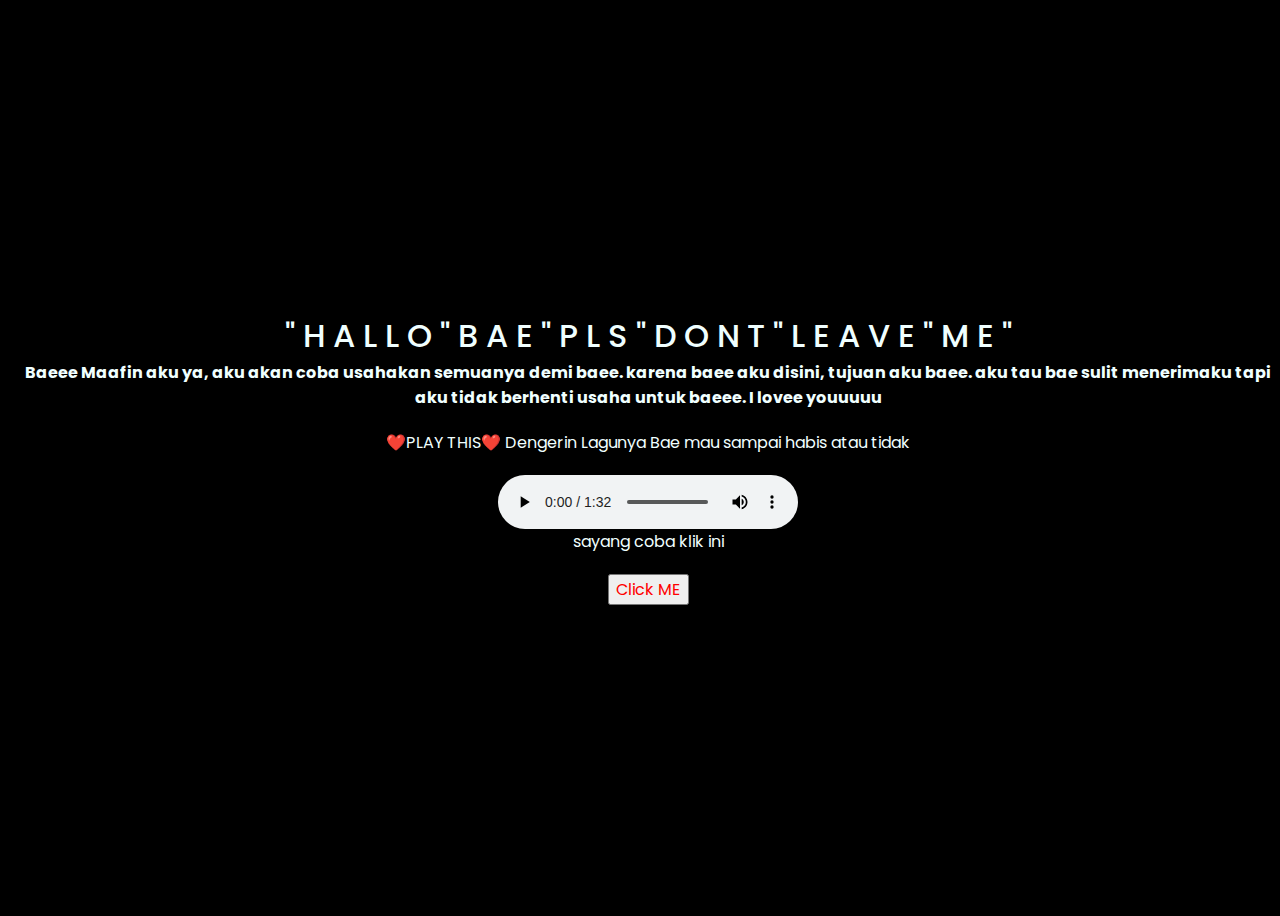
<file: index.html>
<!DOCTYPE html>
<html lang="en">
<head>
    <meta charset="UTF-8">
    <meta http-equiv="X-UA-Compatible" content="IE=edge">
    <meta name="viewport" content="width=device-width, initial-scale=1.0">
    <link rel="stylesheet" href="css/style.css">
    <link rel="icon" href="img/flowers.png" type="image/x-icon">
    <title>Special Gift Flowers baeee</title>
</head>
<body>
    <div class="greetings" style="text-align: center;">
        <span>"</span>
        <span>H</span>
        <span>A</span>
        <span>L</span>
        <span>L</span>
        <span>O</span>
        <span>"</span>
        <span>B</span>
        <span>A</span>
        <span>E</span>
        <span>"</span>
        <span>P</span>
        <span>L</span>
        <span>S</span>
        <span>" </span>
        <span>D</span>
        <span>O</span>
        <span>N</span>
        <span>T</span>
        <span>"</span>
        <span>L</span>
        <span>E</span>
        <span>A</span>
        <span>V</span>
        <span>E</span>
        <span>"</span>
        <span>M</span>
        <span>E</span>
        <span>"</span>

        <div class="description" style="width: 100%;text-align: center;">
            <strong>
                <span>Baeee Maafin aku ya, aku akan coba usahakan semuanya demi baee. karena baee aku disini, tujuan aku baee. aku tau bae sulit menerimaku tapi aku tidak berhenti usaha untuk baeee. I lovee youuuuu</span>
            </strong>
        </div> 
    </div>
    <script src="main.js"></script>

    <div class="description">
        <span> ❤️PLAY THIS❤️ </span>
        <span> Dengerin Lagunya Bae mau sampai habis atau tidak</span>
    </div>
    <embed src="" loop="true" autostart="true" width="2" height="0" hidden>
        <audio
        controls="controls"
        controls preload="auto"
        autoplay="autoplay" loop mutet playsinline>
            <source src="X2Download.app - Stevan Pasaribu & Brisia Jodie - Ternyata Hanya Kamu _ Official MV (128 kbps) (mp3cut.net).mp3" type="audio/mpeg">
    </audio>


    <div class="description">
        <span> sayang coba klik ini </span>
    </div>
    <div class="button">
        <button>
            <a href="flower.html">Click ME</a>
        </button>
        
    </div>
</body>
</html>
</file>
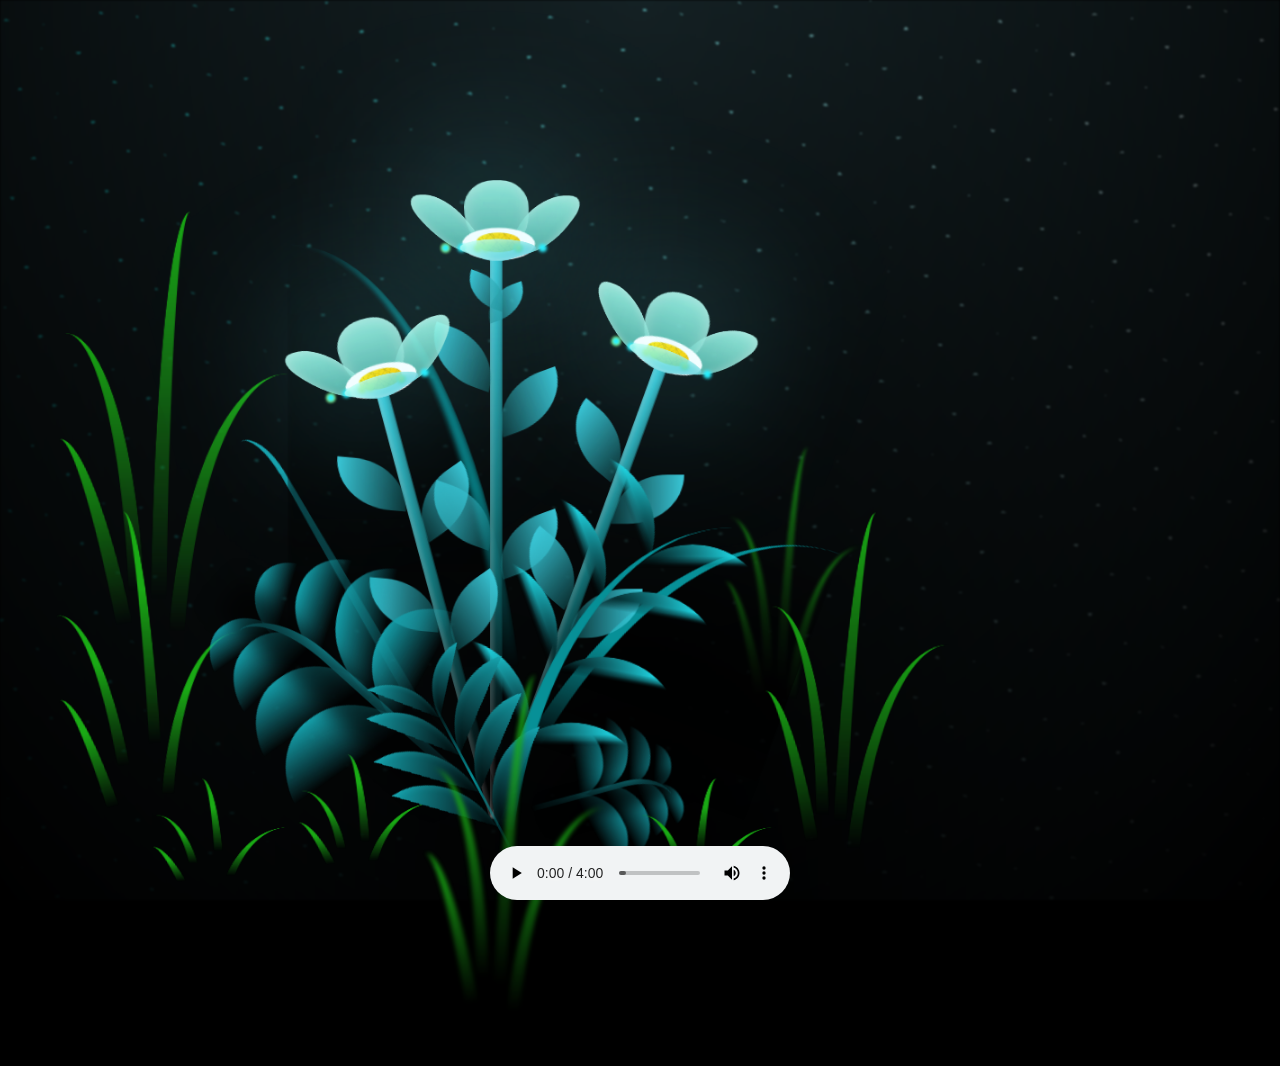
<file: flower.html>
<!DOCTYPE html>
<html lang="en">
<head>
    <meta charset="UTF-8">
    <meta http-equiv="X-UA-Compatible" content="IE=edge">
    <meta name="viewport" content="width=device-width, initial-scale=1.0">
    <link rel="stylesheet" href="css/main.css">
    <link rel="icon" href="img/flowers.png" type="image/x-icon">
    <title>flowers</title>
</head>
<body class="container">
    <div class="night"></div>
    <div class="flowers">
      <div class="flower flower--1">
        <div class="flower__leafs flower__leafs--1">
          <div class="flower__leaf flower__leaf--1"></div>
          <div class="flower__leaf flower__leaf--2"></div>
          <div class="flower__leaf flower__leaf--3"></div>
          <div class="flower__leaf flower__leaf--4"></div>
          <div class="flower__white-circle"></div>
  
          <div class="flower__light flower__light--1"></div>
          <div class="flower__light flower__light--2"></div>
          <div class="flower__light flower__light--3"></div>
          <div class="flower__light flower__light--4"></div>
          <div class="flower__light flower__light--5"></div>
          <div class="flower__light flower__light--6"></div>
          <div class="flower__light flower__light--7"></div>
          <div class="flower__light flower__light--8"></div>
  
        </div>
        <div class="flower__line">
          <div class="flower__line__leaf flower__line__leaf--1"></div>
          <div class="flower__line__leaf flower__line__leaf--2"></div>
          <div class="flower__line__leaf flower__line__leaf--3"></div>
          <div class="flower__line__leaf flower__line__leaf--4"></div>
          <div class="flower__line__leaf flower__line__leaf--5"></div>
          <div class="flower__line__leaf flower__line__leaf--6"></div>
        </div>
      </div>
  
      <div class="flower flower--2">
        <div class="flower__leafs flower__leafs--2">
          <div class="flower__leaf flower__leaf--1"></div>
          <div class="flower__leaf flower__leaf--2"></div>
          <div class="flower__leaf flower__leaf--3"></div>
          <div class="flower__leaf flower__leaf--4"></div>
          <div class="flower__white-circle"></div>
  
          <div class="flower__light flower__light--1"></div>
          <div class="flower__light flower__light--2"></div>
          <div class="flower__light flower__light--3"></div>
          <div class="flower__light flower__light--4"></div>
          <div class="flower__light flower__light--5"></div>
          <div class="flower__light flower__light--6"></div>
          <div class="flower__light flower__light--7"></div>
          <div class="flower__light flower__light--8"></div>
  
        </div>
        <div class="flower__line">
          <div class="flower__line__leaf flower__line__leaf--1"></div>
          <div class="flower__line__leaf flower__line__leaf--2"></div>
          <div class="flower__line__leaf flower__line__leaf--3"></div>
          <div class="flower__line__leaf flower__line__leaf--4"></div>
        </div>
      </div>
  
      <div class="flower flower--3">
        <div class="flower__leafs flower__leafs--3">
          <div class="flower__leaf flower__leaf--1"></div>
          <div class="flower__leaf flower__leaf--2"></div>
          <div class="flower__leaf flower__leaf--3"></div>
          <div class="flower__leaf flower__leaf--4"></div>
          <div class="flower__white-circle"></div>
  
          <div class="flower__light flower__light--1"></div>
          <div class="flower__light flower__light--2"></div>
          <div class="flower__light flower__light--3"></div>
          <div class="flower__light flower__light--4"></div>
          <div class="flower__light flower__light--5"></div>
          <div class="flower__light flower__light--6"></div>
          <div class="flower__light flower__light--7"></div>
          <div class="flower__light flower__light--8"></div>
  
        </div>
        <div class="flower__line">
          <div class="flower__line__leaf flower__line__leaf--1"></div>
          <div class="flower__line__leaf flower__line__leaf--2"></div>
          <div class="flower__line__leaf flower__line__leaf--3"></div>
          <div class="flower__line__leaf flower__line__leaf--4"></div>
        </div>
      </div>
  
      <div class="grow-ans" style="--d:1.2s">
        <div class="flower__g-long">
          <div class="flower__g-long__top"></div>
          <div class="flower__g-long__bottom"></div>
        </div>
      </div>
  
      <div class="growing-grass">
        <div class="flower__grass flower__grass--1">
          <div class="flower__grass--top"></div>
          <div class="flower__grass--bottom"></div>
          <div class="flower__grass__leaf flower__grass__leaf--1"></div>
          <div class="flower__grass__leaf flower__grass__leaf--2"></div>
          <div class="flower__grass__leaf flower__grass__leaf--3"></div>
          <div class="flower__grass__leaf flower__grass__leaf--4"></div>
          <div class="flower__grass__leaf flower__grass__leaf--5"></div>
          <div class="flower__grass__leaf flower__grass__leaf--6"></div>
          <div class="flower__grass__leaf flower__grass__leaf--7"></div>
          <div class="flower__grass__leaf flower__grass__leaf--8"></div>
          <div class="flower__grass__overlay"></div>
        </div>
      </div>
  
      <div class="growing-grass">
        <div class="flower__grass flower__grass--2">
          <div class="flower__grass--top"></div>
          <div class="flower__grass--bottom"></div>
          <div class="flower__grass__leaf flower__grass__leaf--1"></div>
          <div class="flower__grass__leaf flower__grass__leaf--2"></div>
          <div class="flower__grass__leaf flower__grass__leaf--3"></div>
          <div class="flower__grass__leaf flower__grass__leaf--4"></div>
          <div class="flower__grass__leaf flower__grass__leaf--5"></div>
          <div class="flower__grass__leaf flower__grass__leaf--6"></div>
          <div class="flower__grass__leaf flower__grass__leaf--7"></div>
          <div class="flower__grass__leaf flower__grass__leaf--8"></div>
          <div class="flower__grass__overlay"></div>
        </div>
      </div>
  
      <div class="grow-ans" style="--d:2.4s">
        <div class="flower__g-right flower__g-right--1">
          <div class="leaf"></div>
        </div>
      </div>
  
      <div class="grow-ans" style="--d:2.8s">
        <div class="flower__g-right flower__g-right--2">
          <div class="leaf"></div>
        </div>
      </div>
  
      <div class="grow-ans" style="--d:2.8s">
        <div class="flower__g-front">
          <div class="flower__g-front__leaf-wrapper flower__g-front__leaf-wrapper--1">
            <div class="flower__g-front__leaf"></div>
          </div>
          <div class="flower__g-front__leaf-wrapper flower__g-front__leaf-wrapper--2">
            <div class="flower__g-front__leaf"></div>
          </div>
          <div class="flower__g-front__leaf-wrapper flower__g-front__leaf-wrapper--3">
            <div class="flower__g-front__leaf"></div>
          </div>
          <div class="flower__g-front__leaf-wrapper flower__g-front__leaf-wrapper--4">
            <div class="flower__g-front__leaf"></div>
          </div>
          <div class="flower__g-front__leaf-wrapper flower__g-front__leaf-wrapper--5">
            <div class="flower__g-front__leaf"></div>
          </div>
          <div class="flower__g-front__leaf-wrapper flower__g-front__leaf-wrapper--6">
            <div class="flower__g-front__leaf"></div>
          </div>
          <div class="flower__g-front__leaf-wrapper flower__g-front__leaf-wrapper--7">
            <div class="flower__g-front__leaf"></div>
          </div>
          <div class="flower__g-front__leaf-wrapper flower__g-front__leaf-wrapper--8">
            <div class="flower__g-front__leaf"></div>
          </div>
          <div class="flower__g-front__line"></div>
        </div>
      </div>
  
      <div class="grow-ans" style="--d:3.2s">
        <div class="flower__g-fr">
          <div class="leaf"></div>
          <div class="flower__g-fr__leaf flower__g-fr__leaf--1"></div>
          <div class="flower__g-fr__leaf flower__g-fr__leaf--2"></div>
          <div class="flower__g-fr__leaf flower__g-fr__leaf--3"></div>
          <div class="flower__g-fr__leaf flower__g-fr__leaf--4"></div>
          <div class="flower__g-fr__leaf flower__g-fr__leaf--5"></div>
          <div class="flower__g-fr__leaf flower__g-fr__leaf--6"></div>
          <div class="flower__g-fr__leaf flower__g-fr__leaf--7"></div>
          <div class="flower__g-fr__leaf flower__g-fr__leaf--8"></div>
        </div>
      </div>
  
      <div class="long-g long-g--0">
        <div class="grow-ans" style="--d:3s">
          <div class="leaf leaf--0"></div>
        </div>
        <div class="grow-ans" style="--d:2.2s">
          <div class="leaf leaf--1"></div>
        </div>
        <div class="grow-ans" style="--d:3.4s">
          <div class="leaf leaf--2"></div>
        </div>
        <div class="grow-ans" style="--d:3.6s">
          <div class="leaf leaf--3"></div>
        </div>
      </div>
  
      <div class="long-g long-g--1">
        <div class="grow-ans" style="--d:3.6s">
          <div class="leaf leaf--0"></div>
        </div>
        <div class="grow-ans" style="--d:3.8s">
          <div class="leaf leaf--1"></div>
        </div>
        <div class="grow-ans" style="--d:4s">
          <div class="leaf leaf--2"></div>
        </div>
        <div class="grow-ans" style="--d:4.2s">
          <div class="leaf leaf--3"></div>
        </div>
      </div>
  
      <div class="long-g long-g--2">
        <div class="grow-ans" style="--d:4s">
          <div class="leaf leaf--0"></div>
        </div>
        <div class="grow-ans" style="--d:4.2s">
          <div class="leaf leaf--1"></div>
        </div>
        <div class="grow-ans" style="--d:4.4s">
          <div class="leaf leaf--2"></div>
        </div>
        <div class="grow-ans" style="--d:4.6s">
          <div class="leaf leaf--3"></div>
        </div>
      </div>
  
      <div class="long-g long-g--3">
        <div class="grow-ans" style="--d:4s">
          <div class="leaf leaf--0"></div>
        </div>
        <div class="grow-ans" style="--d:4.2s">
          <div class="leaf leaf--1"></div>
        </div>
        <div class="grow-ans" style="--d:3s">
          <div class="leaf leaf--2"></div>
        </div>
        <div class="grow-ans" style="--d:3.6s">
          <div class="leaf leaf--3"></div>
        </div>
      </div>
  
      <div class="long-g long-g--4">
        <div class="grow-ans" style="--d:4s">
          <div class="leaf leaf--0"></div>
        </div>
        <div class="grow-ans" style="--d:4.2s">
          <div class="leaf leaf--1"></div>
        </div>
        <div class="grow-ans" style="--d:3s">
          <div class="leaf leaf--2"></div>
        </div>
        <div class="grow-ans" style="--d:3.6s">
          <div class="leaf leaf--3"></div>
        </div>
      </div>
  
      <div class="long-g long-g--5">
        <div class="grow-ans" style="--d:4s">
          <div class="leaf leaf--0"></div>
        </div>
        <div class="grow-ans" style="--d:4.2s">
          <div class="leaf leaf--1"></div>
        </div>
        <div class="grow-ans" style="--d:3s">
          <div class="leaf leaf--2"></div>
        </div>
        <div class="grow-ans" style="--d:3.6s">
          <div class="leaf leaf--3"></div>
        </div>
      </div>
  
      <div class="long-g long-g--6">
        <div class="grow-ans" style="--d:4.2s">
          <div class="leaf leaf--0"></div>
        </div>
        <div class="grow-ans" style="--d:4.4s">
          <div class="leaf leaf--1"></div>
        </div>
        <div class="grow-ans" style="--d:4.6s">
          <div class="leaf leaf--2"></div>
        </div>
        <div class="grow-ans" style="--d:4.8s">
          <div class="leaf leaf--3"></div>
        </div>
      </div>
  
      <div class="long-g long-g--7">
        <div class="grow-ans" style="--d:3s">
          <div class="leaf leaf--0"></div>
        </div>
        <div class="grow-ans" style="--d:3.2s">
          <div class="leaf leaf--1"></div>
        </div>
        <div class="grow-ans" style="--d:3.5s">
          <div class="leaf leaf--2"></div>
        </div>
        <div class="grow-ans" style="--d:3.6s">
          <div class="leaf leaf--3"></div>
        </div>
      </div>
    </div>
    
    <script src="main.js"></script>
  
    <embed src="" loop="true" autostart="true" width="2" height="0" hidden>
        <audio
        controls="controls"
        controls preload="auto"
        autoplay="autoplay" loop mutet playsinline>
            <source src="X2Download.app - Taylor Swift - Love Story (Taylor’s Version) _ Lirik Terjemahan (128 kbps).mp3" type="audio/mpeg">
    </audio>

  </body>
</html>
</file>
<file: css/style.css>
@import url('https://fonts.googleapis.com/css2?family=Poppins:ital,wght@0,500;1,900&display=swap');
*{
    font-family: 'Poppins',cursive;
}
body{
    color: azure;
    width: 100%;
    height: 100vh;
    display: flex;
    flex-direction: column;
    align-items: center;
    justify-content: center;
    background-color: black;
}
.greetings{
    font-size: 2rem;
    font-weight: 500;
}
.greetings > span{
    animation: glow 0.5s ease-in-out infinite;
}
@keyframes glow{
    0%, 100%{
        color: #fff;
        text-shadow: 0 0 12px #39c6d6, 0 0 50px #39c6d6, 0 0 100px #39c6d6;
    }
    10%, 90%{
        color: #111;
        text-shadow: none;
    }
}
.greetings > span:nth-child(1){
    animation-delay: .7s ;
}
.greetings > span:nth-child(2){
    animation-delay: .7s ;
}
.greetings > span:nth-child(3){
    animation-delay: .7s ;
}
.greetings > span:nth-child(4){
    animation-delay: .7s;
}
.greetings > span:nth-child(5){
    animation-delay: .7s;
}
.greetings > span:nth-child(6){
    animation-delay: .7s ;
}
.greetings > span:nth-child(7){
    animation-delay: .7s ;
}
.greetings > span:nth-child(8){
    animation-delay: .7s ;
}
.greetings > span:nth-child(9){
    animation-delay: .7s ;
}
.greetings > span:nth-child(10){
    animation-delay: .7s ;
}
.greetings > span:nth-child(11){
    animation-delay: .7s ;
}
.greetings > span:nth-child(12){
    animation-delay: .7s ;
}
.greetings > span:nth-child(13){
    animation-delay: .7s ;
}
.greetings > span:nth-child(14){
    animation-delay: .7s ;
}
.greetings > span:nth-child(15){
    animation-delay: .7s ;
}
.greetings > span:nth-child(16){
    animation-delay: .7s ;
}
.greetings > span:nth-child(17){
    animation-delay: .7s ;
}
.greetings > span:nth-child(18){
    animation-delay: .7s ;
}
.greetings > span:nth-child(19){
    animation-delay: .7s ;
}
.greetings > span:nth-child(20){
    animation-delay: .7s ;
}
.greetings > span:nth-child(21){
    animation-delay: .7s ;
}
.greetings > span:nth-child(22){
    animation-delay: .7s ;
}
.greetings > span:nth-child(23){
    animation-delay: .7s ;
}
.greetings > span:nth-child(24){
    animation-delay: .7s ;
}
.greetings > span:nth-child(25){
    animation-delay: .7s ;
}
.greetings > span:nth-child(26){
    animation-delay: .7s ;
}
.greetings > span:nth-child(27){
    animation-delay: .7s ;
}
.greetings > span:nth-child(28){
    animation-delay: .7s ;
}
.greetings > span:nth-child(29){
    animation-delay: .7s ;
}
.description{
    font-size: 1rem;
    margin-bottom: 20px;
}

.button a{
    text-decoration: none;
    font-size: 1rem;
    color: red;
}

@media screen and (max-width:574px){
    .greetings{
        display: block;
        font-size: 1.8rem;
        font-weight: 600;
        text-align: center;
    }
    .description{
        font-size: 5px;
    }
    
    .button a{
        font-size: 10px;
    }
    .button {
      margin: 5px 4px 6px 5px;
    }
}
</file>
<file: css/main.css>
*,
*::after,
*::before {
  padding: 0;
  margin: 0;
  box-sizing: border-box;
}

:root {
  --dark-color: #000;
}

body {
  display: flex;
  align-items: flex-end;
  justify-content: center;
  min-height: 100vh;
  background-color: var(--dark-color);
  overflow: hidden;
  perspective: 1000px;
}

.night {
  position: fixed;
  left: 50%;
  top: 0;
  transform: translateX(-50%);
  width: 100%;
  height: 100%;
  filter: blur(0.1vmin);
  background-image: radial-gradient(ellipse at top, transparent 0%, var(--dark-color)), radial-gradient(ellipse at bottom, var(--dark-color), rgba(145, 233, 255, 0.2)), repeating-linear-gradient(220deg, rgb(0, 0, 0) 0px, rgb(0, 0, 0) 19px, transparent 19px, transparent 22px), repeating-linear-gradient(189deg, rgb(0, 0, 0) 0px, rgb(0, 0, 0) 19px, transparent 19px, transparent 22px), repeating-linear-gradient(148deg, rgb(0, 0, 0) 0px, rgb(0, 0, 0) 19px, transparent 19px, transparent 22px), linear-gradient(90deg, rgb(0, 255, 250), rgb(240, 240, 240));
}

.flowers {
  position: relative;
  transform: scale(0.9);
}

.flower {
  position: absolute;
  bottom: 10vmin;
  transform-origin: bottom center;
  z-index: 10;
  --fl-speed: 0.3s;
}
.flower--1 {
  -webkit-animation: moving-flower-1 4s linear infinite;
          animation: moving-flower-1 4s linear infinite;
}
.flower--1 .flower__line {
  height: 70vmin;
  -webkit-animation-delay: 0.3s;
          animation-delay: 0.3s;
}
.flower--1 .flower__line__leaf--1 {
  -webkit-animation: blooming-leaf-right var(--fl-speed) 1.6s backwards;
          animation: blooming-leaf-right var(--fl-speed) 1.6s backwards;
}
.flower--1 .flower__line__leaf--2 {
  -webkit-animation: blooming-leaf-right var(--fl-speed) 1.4s backwards;
          animation: blooming-leaf-right var(--fl-speed) 1.4s backwards;
}
.flower--1 .flower__line__leaf--3 {
  -webkit-animation: blooming-leaf-left var(--fl-speed) 1.2s backwards;
          animation: blooming-leaf-left var(--fl-speed) 1.2s backwards;
}
.flower--1 .flower__line__leaf--4 {
  -webkit-animation: blooming-leaf-left var(--fl-speed) 1s backwards;
          animation: blooming-leaf-left var(--fl-speed) 1s backwards;
}
.flower--1 .flower__line__leaf--5 {
  -webkit-animation: blooming-leaf-right var(--fl-speed) 1.8s backwards;
          animation: blooming-leaf-right var(--fl-speed) 1.8s backwards;
}
.flower--1 .flower__line__leaf--6 {
  -webkit-animation: blooming-leaf-left var(--fl-speed) 2s backwards;
          animation: blooming-leaf-left var(--fl-speed) 2s backwards;
}
.flower--2 {
  left: 50%;
  transform: rotate(20deg);
  -webkit-animation: moving-flower-2 4s linear infinite;
          animation: moving-flower-2 4s linear infinite;
}
.flower--2 .flower__line {
  height: 60vmin;
  -webkit-animation-delay: 0.6s;
          animation-delay: 0.6s;
}
.flower--2 .flower__line__leaf--1 {
  -webkit-animation: blooming-leaf-right var(--fl-speed) 1.9s backwards;
          animation: blooming-leaf-right var(--fl-speed) 1.9s backwards;
}
.flower--2 .flower__line__leaf--2 {
  -webkit-animation: blooming-leaf-right var(--fl-speed) 1.7s backwards;
          animation: blooming-leaf-right var(--fl-speed) 1.7s backwards;
}
.flower--2 .flower__line__leaf--3 {
  -webkit-animation: blooming-leaf-left var(--fl-speed) 1.5s backwards;
          animation: blooming-leaf-left var(--fl-speed) 1.5s backwards;
}
.flower--2 .flower__line__leaf--4 {
  -webkit-animation: blooming-leaf-left var(--fl-speed) 1.3s backwards;
          animation: blooming-leaf-left var(--fl-speed) 1.3s backwards;
}
.flower--3 {
  left: 50%;
  transform: rotate(-15deg);
  -webkit-animation: moving-flower-3 4s linear infinite;
          animation: moving-flower-3 4s linear infinite;
}
.flower--3 .flower__line {
  -webkit-animation-delay: 0.9s;
          animation-delay: 0.9s;
}
.flower--3 .flower__line__leaf--1 {
  -webkit-animation: blooming-leaf-right var(--fl-speed) 2.5s backwards;
          animation: blooming-leaf-right var(--fl-speed) 2.5s backwards;
}
.flower--3 .flower__line__leaf--2 {
  -webkit-animation: blooming-leaf-right var(--fl-speed) 2.3s backwards;
          animation: blooming-leaf-right var(--fl-speed) 2.3s backwards;
}
.flower--3 .flower__line__leaf--3 {
  -webkit-animation: blooming-leaf-left var(--fl-speed) 2.1s backwards;
          animation: blooming-leaf-left var(--fl-speed) 2.1s backwards;
}
.flower--3 .flower__line__leaf--4 {
  -webkit-animation: blooming-leaf-left var(--fl-speed) 1.9s backwards;
          animation: blooming-leaf-left var(--fl-speed) 1.9s backwards;
}
.flower__leafs {
  position: relative;
  -webkit-animation: blooming-flower 2s backwards;
          animation: blooming-flower 2s backwards;
}
.flower__leafs--1 {
  -webkit-animation-delay: 1.1s;
          animation-delay: 1.1s;
}
.flower__leafs--2 {
  -webkit-animation-delay: 1.4s;
          animation-delay: 1.4s;
}
.flower__leafs--3 {
  -webkit-animation-delay: 1.7s;
          animation-delay: 1.7s;
}
.flower__leafs::after {
  content: "";
  position: absolute;
  left: 0;
  top: 0;
  transform: translate(-50%, -100%);
  width: 8vmin;
  height: 8vmin;
  background-color: #6bf0ff;
  filter: blur(10vmin);
}
.flower__leaf {
  position: absolute;
  bottom: 0;
  left: 50%;
  width: 8vmin;
  height: 11vmin;
  border-radius: 51% 49% 47% 53%/44% 45% 55% 69%;
  background-color: #a7ffee;
  background-image: linear-gradient(to top, #54b8aa, #a7ffee);
  transform-origin: bottom center;
  opacity: 0.9;
  box-shadow: inset 0 0 2vmin rgba(255, 255, 255, 0.5);
}
.flower__leaf--1 {
  transform: translate(-10%, 1%) rotateY(40deg) rotateX(-50deg);
}
.flower__leaf--2 {
  transform: translate(-50%, -4%) rotateX(40deg);
}
.flower__leaf--3 {
  transform: translate(-90%, 0%) rotateY(45deg) rotateX(50deg);
}
.flower__leaf--4 {
  width: 8vmin;
  height: 8vmin;
  transform-origin: bottom left;
  border-radius: 4vmin 10vmin 4vmin 4vmin;
  transform: translate(0%, 18%) rotateX(70deg) rotate(-43deg);
  background-image: linear-gradient(to top, #39c6d6, #a7ffee);
  z-index: 1;
  opacity: 0.8;
}
.flower__white-circle {
  position: absolute;
  left: -3.5vmin;
  top: -3vmin;
  width: 9vmin;
  height: 4vmin;
  border-radius: 50%;
  background-color: #fff;
}
.flower__white-circle::after {
  content: "";
  position: absolute;
  left: 50%;
  top: 45%;
  transform: translate(-50%, -50%);
  width: 60%;
  height: 60%;
  border-radius: inherit;
  background-image: repeating-linear-gradient(135deg, rgba(0, 0, 0, 0.03) 0px, rgba(0, 0, 0, 0.03) 1px, transparent 1px, transparent 12px), repeating-linear-gradient(45deg, rgba(0, 0, 0, 0.03) 0px, rgba(0, 0, 0, 0.03) 1px, transparent 1px, transparent 12px), repeating-linear-gradient(67.5deg, rgba(0, 0, 0, 0.03) 0px, rgba(0, 0, 0, 0.03) 1px, transparent 1px, transparent 12px), repeating-linear-gradient(135deg, rgba(0, 0, 0, 0.03) 0px, rgba(0, 0, 0, 0.03) 1px, transparent 1px, transparent 12px), repeating-linear-gradient(45deg, rgba(0, 0, 0, 0.03) 0px, rgba(0, 0, 0, 0.03) 1px, transparent 1px, transparent 12px), repeating-linear-gradient(112.5deg, rgba(0, 0, 0, 0.03) 0px, rgba(0, 0, 0, 0.03) 1px, transparent 1px, transparent 12px), repeating-linear-gradient(112.5deg, rgba(0, 0, 0, 0.03) 0px, rgba(0, 0, 0, 0.03) 1px, transparent 1px, transparent 12px), repeating-linear-gradient(45deg, rgba(0, 0, 0, 0.03) 0px, rgba(0, 0, 0, 0.03) 1px, transparent 1px, transparent 12px), repeating-linear-gradient(22.5deg, rgba(0, 0, 0, 0.03) 0px, rgba(0, 0, 0, 0.03) 1px, transparent 1px, transparent 12px), repeating-linear-gradient(45deg, rgba(0, 0, 0, 0.03) 0px, rgba(0, 0, 0, 0.03) 1px, transparent 1px, transparent 12px), repeating-linear-gradient(22.5deg, rgba(0, 0, 0, 0.03) 0px, rgba(0, 0, 0, 0.03) 1px, transparent 1px, transparent 12px), repeating-linear-gradient(135deg, rgba(0, 0, 0, 0.03) 0px, rgba(0, 0, 0, 0.03) 1px, transparent 1px, transparent 12px), repeating-linear-gradient(157.5deg, rgba(0, 0, 0, 0.03) 0px, rgba(0, 0, 0, 0.03) 1px, transparent 1px, transparent 12px), repeating-linear-gradient(67.5deg, rgba(0, 0, 0, 0.03) 0px, rgba(0, 0, 0, 0.03) 1px, transparent 1px, transparent 12px), repeating-linear-gradient(67.5deg, rgba(0, 0, 0, 0.03) 0px, rgba(0, 0, 0, 0.03) 1px, transparent 1px, transparent 12px), linear-gradient(90deg, rgb(255, 235, 18), rgb(255, 206, 0));
}
.flower__line {
  height: 55vmin;
  width: 1.5vmin;
  background-image: linear-gradient(to left, rgba(0, 0, 0, 0.2), transparent, rgba(255, 255, 255, 0.2)), linear-gradient(to top, transparent 10%, #14757a, #39c6d6);
  box-shadow: inset 0 0 2px rgba(0, 0, 0, 0.5);
  -webkit-animation: grow-flower-tree 4s backwards;
          animation: grow-flower-tree 4s backwards;
}
.flower__line__leaf {
  --w: 7vmin;
  --h: calc(var(--w) + 2vmin);
  position: absolute;
  top: 20%;
  left: 90%;
  width: var(--w);
  height: var(--h);
  border-top-right-radius: var(--h);
  border-bottom-left-radius: var(--h);
  background-image: linear-gradient(to top, rgba(20, 117, 122, 0.4), #39c6d6);
}
.flower__line__leaf--1 {
  transform: rotate(70deg) rotateY(30deg);
}
.flower__line__leaf--2 {
  top: 45%;
  transform: rotate(70deg) rotateY(30deg);
}
.flower__line__leaf--3, .flower__line__leaf--4, .flower__line__leaf--6 {
  border-top-right-radius: 0;
  border-bottom-left-radius: 0;
  border-top-left-radius: var(--h);
  border-bottom-right-radius: var(--h);
  left: -460%;
  top: 12%;
  transform: rotate(-70deg) rotateY(30deg);
}
.flower__line__leaf--4 {
  top: 40%;
}
.flower__line__leaf--5 {
  top: 0;
  transform-origin: left;
  transform: rotate(70deg) rotateY(30deg) scale(0.6);
}
.flower__line__leaf--6 {
  top: -2%;
  left: -450%;
  transform-origin: right;
  transform: rotate(-70deg) rotateY(30deg) scale(0.6);
}
.flower__light {
  position: absolute;
  bottom: 0vmin;
  width: 1vmin;
  height: 1vmin;
  background-color: rgb(255, 251, 0);
  border-radius: 50%;
  filter: blur(0.2vmin);
  -webkit-animation: light-ans 4s linear infinite backwards;
          animation: light-ans 4s linear infinite backwards;
}
.flower__light:nth-child(odd) {
  background-color: #23f0ff;
}
.flower__light--1 {
  left: -2vmin;
  -webkit-animation-delay: 1s;
          animation-delay: 1s;
}
.flower__light--2 {
  left: 3vmin;
  -webkit-animation-delay: 0.5s;
          animation-delay: 0.5s;
}
.flower__light--3 {
  left: -6vmin;
  -webkit-animation-delay: 0.3s;
          animation-delay: 0.3s;
}
.flower__light--4 {
  left: 6vmin;
  -webkit-animation-delay: 0.9s;
          animation-delay: 0.9s;
}
.flower__light--5 {
  left: -1vmin;
  -webkit-animation-delay: 1.5s;
          animation-delay: 1.5s;
}
.flower__light--6 {
  left: -4vmin;
  -webkit-animation-delay: 3s;
          animation-delay: 3s;
}
.flower__light--7 {
  left: 3vmin;
  -webkit-animation-delay: 2s;
          animation-delay: 2s;
}
.flower__light--8 {
  left: -6vmin;
  -webkit-animation-delay: 3.5s;
          animation-delay: 3.5s;
}
.flower__grass {
  --c: #159faa;
  --line-w: 1.5vmin;
  position: absolute;
  bottom: 12vmin;
  left: -7vmin;
  display: flex;
  flex-direction: column;
  align-items: flex-end;
  z-index: 20;
  transform-origin: bottom center;
  transform: rotate(-48deg) rotateY(40deg);
}
.flower__grass--1 {
  -webkit-animation: moving-grass 2s linear infinite;
          animation: moving-grass 2s linear infinite;
}
.flower__grass--2 {
  left: 2vmin;
  bottom: 10vmin;
  transform: scale(0.5) rotate(75deg) rotateX(10deg) rotateY(-200deg);
  opacity: 0.8;
  z-index: 0;
  -webkit-animation: moving-grass--2 1.5s linear infinite;
          animation: moving-grass--2 1.5s linear infinite;
}
.flower__grass--top {
  width: 7vmin;
  height: 10vmin;
  border-top-right-radius: 100%;
  border-right: var(--line-w) solid var(--c);
  transform-origin: bottom center;
  transform: rotate(-2deg);
}
.flower__grass--bottom {
  margin-top: -2px;
  width: var(--line-w);
  height: 25vmin;
  background-image: linear-gradient(to top, transparent, var(--c));
}
.flower__grass__leaf {
  --size: 10vmin;
  position: absolute;
  width: calc(var(--size) * 2.1);
  height: var(--size);
  border-top-left-radius: var(--size);
  border-top-right-radius: var(--size);
  background-image: linear-gradient(to top, transparent, transparent 30%, var(--c));
  z-index: 100;
}
.flower__grass__leaf--1 {
  top: -6%;
  left: 30%;
  --size: 6vmin;
  transform: rotate(-20deg);
  -webkit-animation: growing-grass-ans--1 2s 2.6s backwards;
          animation: growing-grass-ans--1 2s 2.6s backwards;
}
@-webkit-keyframes growing-grass-ans--1 {
  0% {
    transform-origin: bottom left;
    transform: rotate(-20deg) scale(0);
  }
}
@keyframes growing-grass-ans--1 {
  0% {
    transform-origin: bottom left;
    transform: rotate(-20deg) scale(0);
  }
}
.flower__grass__leaf--2 {
  top: -5%;
  left: -110%;
  --size: 6vmin;
  transform: rotate(10deg);
  -webkit-animation: growing-grass-ans--2 2s 2.4s linear backwards;
          animation: growing-grass-ans--2 2s 2.4s linear backwards;
}
@-webkit-keyframes growing-grass-ans--2 {
  0% {
    transform-origin: bottom right;
    transform: rotate(10deg) scale(0);
  }
}
@keyframes growing-grass-ans--2 {
  0% {
    transform-origin: bottom right;
    transform: rotate(10deg) scale(0);
  }
}
.flower__grass__leaf--3 {
  top: 5%;
  left: 60%;
  --size: 8vmin;
  transform: rotate(-18deg) rotateX(-20deg);
  -webkit-animation: growing-grass-ans--3 2s 2.2s linear backwards;
          animation: growing-grass-ans--3 2s 2.2s linear backwards;
}
@-webkit-keyframes growing-grass-ans--3 {
  0% {
    transform-origin: bottom left;
    transform: rotate(-18deg) rotateX(-20deg) scale(0);
  }
}
@keyframes growing-grass-ans--3 {
  0% {
    transform-origin: bottom left;
    transform: rotate(-18deg) rotateX(-20deg) scale(0);
  }
}
.flower__grass__leaf--4 {
  top: 6%;
  left: -135%;
  --size: 8vmin;
  transform: rotate(2deg);
  -webkit-animation: growing-grass-ans--4 2s 2s linear backwards;
          animation: growing-grass-ans--4 2s 2s linear backwards;
}
@-webkit-keyframes growing-grass-ans--4 {
  0% {
    transform-origin: bottom right;
    transform: rotate(2deg) scale(0);
  }
}
@keyframes growing-grass-ans--4 {
  0% {
    transform-origin: bottom right;
    transform: rotate(2deg) scale(0);
  }
}
.flower__grass__leaf--5 {
  top: 20%;
  left: 60%;
  --size: 10vmin;
  transform: rotate(-24deg) rotateX(-20deg);
  -webkit-animation: growing-grass-ans--5 2s 1.8s linear backwards;
          animation: growing-grass-ans--5 2s 1.8s linear backwards;
}
@-webkit-keyframes growing-grass-ans--5 {
  0% {
    transform-origin: bottom left;
    transform: rotate(-24deg) rotateX(-20deg) scale(0);
  }
}
@keyframes growing-grass-ans--5 {
  0% {
    transform-origin: bottom left;
    transform: rotate(-24deg) rotateX(-20deg) scale(0);
  }
}
.flower__grass__leaf--6 {
  top: 22%;
  left: -180%;
  --size: 10vmin;
  transform: rotate(10deg);
  -webkit-animation: growing-grass-ans--6 2s 1.6s linear backwards;
          animation: growing-grass-ans--6 2s 1.6s linear backwards;
}
@-webkit-keyframes growing-grass-ans--6 {
  0% {
    transform-origin: bottom right;
    transform: rotate(10deg) scale(0);
  }
}
@keyframes growing-grass-ans--6 {
  0% {
    transform-origin: bottom right;
    transform: rotate(10deg) scale(0);
  }
}
.flower__grass__leaf--7 {
  top: 39%;
  left: 70%;
  --size: 10vmin;
  transform: rotate(-10deg);
  -webkit-animation: growing-grass-ans--7 2s 1.4s linear backwards;
          animation: growing-grass-ans--7 2s 1.4s linear backwards;
}
@-webkit-keyframes growing-grass-ans--7 {
  0% {
    transform-origin: bottom left;
    transform: rotate(-10deg) scale(0);
  }
}
@keyframes growing-grass-ans--7 {
  0% {
    transform-origin: bottom left;
    transform: rotate(-10deg) scale(0);
  }
}
.flower__grass__leaf--8 {
  top: 40%;
  left: -215%;
  --size: 11vmin;
  transform: rotate(10deg);
  -webkit-animation: growing-grass-ans--8 2s 1.2s linear backwards;
          animation: growing-grass-ans--8 2s 1.2s linear backwards;
}
@-webkit-keyframes growing-grass-ans--8 {
  0% {
    transform-origin: bottom right;
    transform: rotate(10deg) scale(0);
  }
}
@keyframes growing-grass-ans--8 {
  0% {
    transform-origin: bottom right;
    transform: rotate(10deg) scale(0);
  }
}
.flower__grass__overlay {
  position: absolute;
  top: -10%;
  right: 0%;
  width: 100%;
  height: 100%;
  background-color: rgba(0, 0, 0, 0.6);
  filter: blur(1.5vmin);
  z-index: 100;
}
.flower__g-long {
  --w: 2vmin;
  --h: 6vmin;
  --c: #159faa;
  position: absolute;
  bottom: 10vmin;
  left: -3vmin;
  transform-origin: bottom center;
  transform: rotate(-30deg) rotateY(-20deg);
  display: flex;
  flex-direction: column;
  align-items: flex-end;
  -webkit-animation: flower-g-long-ans 3s linear infinite;
          animation: flower-g-long-ans 3s linear infinite;
}
@-webkit-keyframes flower-g-long-ans {
  0%, 100% {
    transform: rotate(-30deg) rotateY(-20deg);
  }
  50% {
    transform: rotate(-32deg) rotateY(-20deg);
  }
}
@keyframes flower-g-long-ans {
  0%, 100% {
    transform: rotate(-30deg) rotateY(-20deg);
  }
  50% {
    transform: rotate(-32deg) rotateY(-20deg);
  }
}
.flower__g-long__top {
  top: calc(var(--h) * -1);
  width: calc(var(--w) + 1vmin);
  height: var(--h);
  border-top-right-radius: 100%;
  border-right: 0.7vmin solid var(--c);
  transform: translate(-0.7vmin, 1vmin);
}
.flower__g-long__bottom {
  width: var(--w);
  height: 50vmin;
  transform-origin: bottom center;
  background-image: linear-gradient(to top, transparent 30%, var(--c));
  box-shadow: inset 0 0 2px rgba(0, 0, 0, 0.5);
  -webkit-clip-path: polygon(35% 0, 65% 1%, 100% 100%, 0% 100%);
          clip-path: polygon(35% 0, 65% 1%, 100% 100%, 0% 100%);
}
.flower__g-right {
  position: absolute;
  bottom: 6vmin;
  left: -2vmin;
  transform-origin: bottom left;
  transform: rotate(20deg);
}
.flower__g-right .leaf {
  width: 30vmin;
  height: 50vmin;
  border-top-left-radius: 100%;
  border-left: 2vmin solid #079097;
  background-image: linear-gradient(to bottom, transparent, var(--dark-color) 60%);
  -webkit-mask-image: linear-gradient(to top, transparent 30%, #079097 60%);
}
.flower__g-right--1 {
  -webkit-animation: flower-g-right-ans 2.5s linear infinite;
          animation: flower-g-right-ans 2.5s linear infinite;
}
.flower__g-right--2 {
  left: 5vmin;
  transform: rotateY(-180deg);
  -webkit-animation: flower-g-right-ans--2 3s linear infinite;
          animation: flower-g-right-ans--2 3s linear infinite;
}
.flower__g-right--2 .leaf {
  height: 75vmin;
  filter: blur(0.3vmin);
  opacity: 0.8;
}
@-webkit-keyframes flower-g-right-ans {
  0%, 100% {
    transform: rotate(20deg);
  }
  50% {
    transform: rotate(24deg) rotateX(-20deg);
  }
}
@keyframes flower-g-right-ans {
  0%, 100% {
    transform: rotate(20deg);
  }
  50% {
    transform: rotate(24deg) rotateX(-20deg);
  }
}
@-webkit-keyframes flower-g-right-ans--2 {
  0%, 100% {
    transform: rotateY(-180deg) rotate(0deg) rotateX(-20deg);
  }
  50% {
    transform: rotateY(-180deg) rotate(6deg) rotateX(-20deg);
  }
}
@keyframes flower-g-right-ans--2 {
  0%, 100% {
    transform: rotateY(-180deg) rotate(0deg) rotateX(-20deg);
  }
  50% {
    transform: rotateY(-180deg) rotate(6deg) rotateX(-20deg);
  }
}
.flower__g-front {
  position: absolute;
  bottom: 6vmin;
  left: 2.5vmin;
  z-index: 100;
  transform-origin: bottom center;
  transform: rotate(-28deg) rotateY(30deg) scale(1.04);
  -webkit-animation: flower__g-front-ans 2s linear infinite;
          animation: flower__g-front-ans 2s linear infinite;
}
@-webkit-keyframes flower__g-front-ans {
  0%, 100% {
    transform: rotate(-28deg) rotateY(30deg) scale(1.04);
  }
  50% {
    transform: rotate(-35deg) rotateY(40deg) scale(1.04);
  }
}
@keyframes flower__g-front-ans {
  0%, 100% {
    transform: rotate(-28deg) rotateY(30deg) scale(1.04);
  }
  50% {
    transform: rotate(-35deg) rotateY(40deg) scale(1.04);
  }
}
.flower__g-front__line {
  width: 0.3vmin;
  height: 20vmin;
  background-image: linear-gradient(to top, transparent, #079097, transparent 100%);
  position: relative;
}
.flower__g-front__leaf-wrapper {
  position: absolute;
  top: 0;
  left: 0;
  transform-origin: bottom left;
  transform: rotate(10deg);
}
.flower__g-front__leaf-wrapper:nth-child(even) {
  left: 0vmin;
  transform: rotateY(-180deg) rotate(5deg);
  -webkit-animation: flower__g-front__leaf-left-ans 1s ease-in backwards;
          animation: flower__g-front__leaf-left-ans 1s ease-in backwards;
}
.flower__g-front__leaf-wrapper:nth-child(odd) {
  -webkit-animation: flower__g-front__leaf-ans 1s ease-in backwards;
          animation: flower__g-front__leaf-ans 1s ease-in backwards;
}
.flower__g-front__leaf-wrapper--1 {
  top: -8vmin;
  transform: scale(0.7);
  -webkit-animation: flower__g-front__leaf-ans 1s 5.5s ease-in backwards !important;
          animation: flower__g-front__leaf-ans 1s 5.5s ease-in backwards !important;
}
.flower__g-front__leaf-wrapper--2 {
  top: -8vmin;
  transform: rotateY(-180deg) scale(0.7) !important;
  -webkit-animation: flower__g-front__leaf-left-ans-2 1s 4.6s ease-in backwards !important;
          animation: flower__g-front__leaf-left-ans-2 1s 4.6s ease-in backwards !important;
}
.flower__g-front__leaf-wrapper--3 {
  top: -3vmin;
  -webkit-animation: flower__g-front__leaf-ans 1s 4.6s ease-in backwards;
          animation: flower__g-front__leaf-ans 1s 4.6s ease-in backwards;
}
.flower__g-front__leaf-wrapper--4 {
  top: -3vmin;
  transform: rotateY(-180deg) scale(0.9) !important;
  -webkit-animation: flower__g-front__leaf-left-ans-2 1s 4.6s ease-in backwards !important;
          animation: flower__g-front__leaf-left-ans-2 1s 4.6s ease-in backwards !important;
}
@-webkit-keyframes flower__g-front__leaf-left-ans-2 {
  0% {
    transform: rotateY(-180deg) scale(0);
  }
}
@keyframes flower__g-front__leaf-left-ans-2 {
  0% {
    transform: rotateY(-180deg) scale(0);
  }
}
.flower__g-front__leaf-wrapper--5, .flower__g-front__leaf-wrapper--6 {
  top: 2vmin;
}
.flower__g-front__leaf-wrapper--7, .flower__g-front__leaf-wrapper--8 {
  top: 6.5vmin;
}
.flower__g-front__leaf-wrapper--2 {
  -webkit-animation-delay: 5.2s !important;
          animation-delay: 5.2s !important;
}
.flower__g-front__leaf-wrapper--3 {
  -webkit-animation-delay: 4.9s !important;
          animation-delay: 4.9s !important;
}
.flower__g-front__leaf-wrapper--5 {
  -webkit-animation-delay: 4.3s !important;
          animation-delay: 4.3s !important;
}
.flower__g-front__leaf-wrapper--6 {
  -webkit-animation-delay: 4.1s !important;
          animation-delay: 4.1s !important;
}
.flower__g-front__leaf-wrapper--7 {
  -webkit-animation-delay: 3.8s !important;
          animation-delay: 3.8s !important;
}
.flower__g-front__leaf-wrapper--8 {
  -webkit-animation-delay: 3.5s !important;
          animation-delay: 3.5s !important;
}
@-webkit-keyframes flower__g-front__leaf-ans {
  0% {
    transform: rotate(10deg) scale(0);
  }
}
@keyframes flower__g-front__leaf-ans {
  0% {
    transform: rotate(10deg) scale(0);
  }
}
@-webkit-keyframes flower__g-front__leaf-left-ans {
  0% {
    transform: rotateY(-180deg) rotate(5deg) scale(0);
  }
}
@keyframes flower__g-front__leaf-left-ans {
  0% {
    transform: rotateY(-180deg) rotate(5deg) scale(0);
  }
}
.flower__g-front__leaf {
  width: 10vmin;
  height: 10vmin;
  border-radius: 100% 0% 0% 100%/100% 100% 0% 0%;
  box-shadow: inset 0 2px 1vmin hsla(184deg, 97%, 58%, 0.2);
  background-image: linear-gradient(to bottom left, transparent, var(--dark-color)), linear-gradient(to bottom right, #159faa 50%, transparent 50%, transparent);
  -webkit-mask-image: linear-gradient(to bottom right, #159faa 50%, transparent 50%, transparent);
  mask-image: linear-gradient(to bottom right, #159faa 50%, transparent 50%, transparent);
}
.flower__g-fr {
  position: absolute;
  bottom: -4vmin;
  left: vmin;
  transform-origin: bottom left;
  z-index: 10;
  -webkit-animation: flower__g-fr-ans 2s linear infinite;
          animation: flower__g-fr-ans 2s linear infinite;
}
@-webkit-keyframes flower__g-fr-ans {
  0%, 100% {
    transform: rotate(2deg);
  }
  50% {
    transform: rotate(4deg);
  }
}
@keyframes flower__g-fr-ans {
  0%, 100% {
    transform: rotate(2deg);
  }
  50% {
    transform: rotate(4deg);
  }
}
.flower__g-fr .leaf {
  width: 30vmin;
  height: 50vmin;
  border-top-left-radius: 100%;
  border-left: 2vmin solid #079097;
  -webkit-mask-image: linear-gradient(to top, transparent 25%, #079097 50%);
  position: relative;
  z-index: 1;
}
.flower__g-fr__leaf {
  position: absolute;
  top: 0;
  left: 0;
  width: 10vmin;
  height: 10vmin;
  border-radius: 100% 0% 0% 100%/100% 100% 0% 0%;
  box-shadow: inset 0 2px 1vmin hsla(184deg, 97%, 58%, 0.2);
  background-image: linear-gradient(to bottom left, transparent, var(--dark-color) 98%), linear-gradient(to bottom right, #23f0ff 45%, transparent 50%, transparent);
  -webkit-mask-image: linear-gradient(135deg, #159faa 40%, transparent 50%, transparent);
}
.flower__g-fr__leaf--1 {
  left: 20vmin;
  transform: rotate(45deg);
  -webkit-animation: flower__g-fr-leaft-ans-1 0.5s 5.2s linear backwards;
          animation: flower__g-fr-leaft-ans-1 0.5s 5.2s linear backwards;
}
@-webkit-keyframes flower__g-fr-leaft-ans-1 {
  0% {
    transform-origin: left;
    transform: rotate(45deg) scale(0);
  }
}
@keyframes flower__g-fr-leaft-ans-1 {
  0% {
    transform-origin: left;
    transform: rotate(45deg) scale(0);
  }
}
.flower__g-fr__leaf--2 {
  left: 12vmin;
  top: -7vmin;
  transform: rotate(25deg) rotateY(-180deg);
  -webkit-animation: flower__g-fr-leaft-ans-6 0.5s 5s linear backwards;
          animation: flower__g-fr-leaft-ans-6 0.5s 5s linear backwards;
}
.flower__g-fr__leaf--3 {
  left: 15vmin;
  top: 6vmin;
  transform: rotate(55deg);
  -webkit-animation: flower__g-fr-leaft-ans-5 0.5s 4.8s linear backwards;
          animation: flower__g-fr-leaft-ans-5 0.5s 4.8s linear backwards;
}
.flower__g-fr__leaf--4 {
  left: 6vmin;
  top: -2vmin;
  transform: rotate(25deg) rotateY(-180deg);
  -webkit-animation: flower__g-fr-leaft-ans-6 0.5s 4.6s linear backwards;
          animation: flower__g-fr-leaft-ans-6 0.5s 4.6s linear backwards;
}
.flower__g-fr__leaf--5 {
  left: 10vmin;
  top: 14vmin;
  transform: rotate(55deg);
  -webkit-animation: flower__g-fr-leaft-ans-5 0.5s 4.4s linear backwards;
          animation: flower__g-fr-leaft-ans-5 0.5s 4.4s linear backwards;
}
@-webkit-keyframes flower__g-fr-leaft-ans-5 {
  0% {
    transform-origin: left;
    transform: rotate(55deg) scale(0);
  }
}
@keyframes flower__g-fr-leaft-ans-5 {
  0% {
    transform-origin: left;
    transform: rotate(55deg) scale(0);
  }
}
.flower__g-fr__leaf--6 {
  left: 0vmin;
  top: 6vmin;
  transform: rotate(25deg) rotateY(-180deg);
  -webkit-animation: flower__g-fr-leaft-ans-6 0.5s 4.2s linear backwards;
          animation: flower__g-fr-leaft-ans-6 0.5s 4.2s linear backwards;
}
@-webkit-keyframes flower__g-fr-leaft-ans-6 {
  0% {
    transform-origin: right;
    transform: rotate(25deg) rotateY(-180deg) scale(0);
  }
}
@keyframes flower__g-fr-leaft-ans-6 {
  0% {
    transform-origin: right;
    transform: rotate(25deg) rotateY(-180deg) scale(0);
  }
}
.flower__g-fr__leaf--7 {
  left: 5vmin;
  top: 22vmin;
  transform: rotate(45deg);
  -webkit-animation: flower__g-fr-leaft-ans-7 0.5s 4s linear backwards;
          animation: flower__g-fr-leaft-ans-7 0.5s 4s linear backwards;
}
@-webkit-keyframes flower__g-fr-leaft-ans-7 {
  0% {
    transform-origin: left;
    transform: rotate(45deg) scale(0);
  }
}
@keyframes flower__g-fr-leaft-ans-7 {
  0% {
    transform-origin: left;
    transform: rotate(45deg) scale(0);
  }
}
.flower__g-fr__leaf--8 {
  left: -4vmin;
  top: 15vmin;
  transform: rotate(15deg) rotateY(-180deg);
  -webkit-animation: flower__g-fr-leaft-ans-8 0.5s 3.8s linear backwards;
          animation: flower__g-fr-leaft-ans-8 0.5s 3.8s linear backwards;
}
@-webkit-keyframes flower__g-fr-leaft-ans-8 {
  0% {
    transform-origin: right;
    transform: rotate(15deg) rotateY(-180deg) scale(0);
  }
}
@keyframes flower__g-fr-leaft-ans-8 {
  0% {
    transform-origin: right;
    transform: rotate(15deg) rotateY(-180deg) scale(0);
  }
}

.long-g {
  position: absolute;
  bottom: 25vmin;
  left: -42vmin;
  transform-origin: bottom left;
}
.long-g--1 {
  bottom: 0vmin;
  transform: scale(0.8) rotate(-5deg);
}
.long-g--1 .leaf {
  -webkit-mask-image: linear-gradient(to top, transparent 40%, #079097 80%) !important;
}
.long-g--1 .leaf--1 {
  --w: 5vmin;
  --h: 60vmin;
  left: -2vmin;
  transform: rotate(3deg) rotateY(-180deg);
}
.long-g--2, .long-g--3 {
  bottom: -3vmin;
  left: -35vmin;
  transform-origin: center;
  transform: scale(0.6) rotateX(60deg);
}
.long-g--2 .leaf, .long-g--3 .leaf {
  -webkit-mask-image: linear-gradient(to top, transparent 50%, #079097 80%) !important;
}
.long-g--2 .leaf--1, .long-g--3 .leaf--1 {
  left: -1vmin;
  transform: rotateY(-180deg);
}
.long-g--3 {
  left: -17vmin;
  bottom: 0vmin;
}
.long-g--3 .leaf {
  -webkit-mask-image: linear-gradient(to top, transparent 40%, #079097 80%) !important;
}
.long-g--4 {
  left: 25vmin;
  bottom: -3vmin;
  transform-origin: center;
  transform: scale(0.6) rotateX(60deg);
}
.long-g--4 .leaf {
  -webkit-mask-image: linear-gradient(to top, transparent 50%, #079097 80%) !important;
}
.long-g--5 {
  left: 42vmin;
  bottom: 0vmin;
  transform: scale(0.8) rotate(2deg);
}
.long-g--6 {
  left: 0vmin;
  bottom: -20vmin;
  z-index: 100;
  filter: blur(0.3vmin);
  transform: scale(0.8) rotate(2deg);
}
.long-g--7 {
  left: 35vmin;
  bottom: 20vmin;
  z-index: -1;
  filter: blur(0.3vmin);
  transform: scale(0.6) rotate(2deg);
  opacity: 0.7;
}
.long-g .leaf {
  --w: 15vmin;
  --h: 40vmin;
  --c: #1aaa15;
  position: absolute;
  bottom: 0;
  width: var(--w);
  height: var(--h);
  border-top-left-radius: 100%;
  border-left: 2vmin solid var(--c);
  -webkit-mask-image: linear-gradient(to top, transparent 20%, var(--dark-color));
  transform-origin: bottom center;
}
.long-g .leaf--0 {
  left: 2vmin;
  -webkit-animation: leaf-ans-1 4s linear infinite;
          animation: leaf-ans-1 4s linear infinite;
}
.long-g .leaf--1 {
  --w: 5vmin;
  --h: 60vmin;
  -webkit-animation: leaf-ans-1 4s linear infinite;
          animation: leaf-ans-1 4s linear infinite;
}
.long-g .leaf--2 {
  --w: 10vmin;
  --h: 40vmin;
  left: -0.5vmin;
  bottom: 5vmin;
  transform-origin: bottom left;
  transform: rotateY(-180deg);
  -webkit-animation: leaf-ans-2 3s linear infinite;
          animation: leaf-ans-2 3s linear infinite;
}
.long-g .leaf--3 {
  --w: 5vmin;
  --h: 30vmin;
  left: -1vmin;
  bottom: 3.2vmin;
  transform-origin: bottom left;
  transform: rotate(-10deg) rotateY(-180deg);
  -webkit-animation: leaf-ans-3 3s linear infinite;
          animation: leaf-ans-3 3s linear infinite;
}

@-webkit-keyframes leaf-ans-1 {
  0%, 100% {
    transform: rotate(-5deg) scale(1);
  }
  50% {
    transform: rotate(5deg) scale(1.1);
  }
}

@keyframes leaf-ans-1 {
  0%, 100% {
    transform: rotate(-5deg) scale(1);
  }
  50% {
    transform: rotate(5deg) scale(1.1);
  }
}
@-webkit-keyframes leaf-ans-2 {
  0%, 100% {
    transform: rotateY(-180deg) rotate(5deg);
  }
  50% {
    transform: rotateY(-180deg) rotate(0deg) scale(1.1);
  }
}
@keyframes leaf-ans-2 {
  0%, 100% {
    transform: rotateY(-180deg) rotate(5deg);
  }
  50% {
    transform: rotateY(-180deg) rotate(0deg) scale(1.1);
  }
}
@-webkit-keyframes leaf-ans-3 {
  0%, 100% {
    transform: rotate(-10deg) rotateY(-180deg);
  }
  50% {
    transform: rotate(-20deg) rotateY(-180deg);
  }
}
@keyframes leaf-ans-3 {
  0%, 100% {
    transform: rotate(-10deg) rotateY(-180deg);
  }
  50% {
    transform: rotate(-20deg) rotateY(-180deg);
  }
}
.grow-ans {
  -webkit-animation: grow-ans 2s var(--d) backwards;
          animation: grow-ans 2s var(--d) backwards;
}

@-webkit-keyframes grow-ans {
  0% {
    transform: scale(0);
    opacity: 0;
  }
}

@keyframes grow-ans {
  0% {
    transform: scale(0);
    opacity: 0;
  }
}
@-webkit-keyframes light-ans {
  0% {
    opacity: 0;
    transform: translateY(0vmin);
  }
  25% {
    opacity: 1;
    transform: translateY(-5vmin) translateX(-2vmin);
  }
  50% {
    opacity: 1;
    transform: translateY(-15vmin) translateX(2vmin);
    filter: blur(0.2vmin);
  }
  75% {
    transform: translateY(-20vmin) translateX(-2vmin);
    filter: blur(0.2vmin);
  }
  100% {
    transform: translateY(-30vmin);
    opacity: 0;
    filter: blur(1vmin);
  }
}
@keyframes light-ans {
  0% {
    opacity: 0;
    transform: translateY(0vmin);
  }
  25% {
    opacity: 1;
    transform: translateY(-5vmin) translateX(-2vmin);
  }
  50% {
    opacity: 1;
    transform: translateY(-15vmin) translateX(2vmin);
    filter: blur(0.2vmin);
  }
  75% {
    transform: translateY(-20vmin) translateX(-2vmin);
    filter: blur(0.2vmin);
  }
  100% {
    transform: translateY(-30vmin);
    opacity: 0;
    filter: blur(1vmin);
  }
}
@-webkit-keyframes moving-flower-1 {
  0%, 100% {
    transform: rotate(2deg);
  }
  50% {
    transform: rotate(-2deg);
  }
}
@keyframes moving-flower-1 {
  0%, 100% {
    transform: rotate(2deg);
  }
  50% {
    transform: rotate(-2deg);
  }
}
@-webkit-keyframes moving-flower-2 {
  0%, 100% {
    transform: rotate(18deg);
  }
  50% {
    transform: rotate(14deg);
  }
}
@keyframes moving-flower-2 {
  0%, 100% {
    transform: rotate(18deg);
  }
  50% {
    transform: rotate(14deg);
  }
}
@-webkit-keyframes moving-flower-3 {
  0%, 100% {
    transform: rotate(-18deg);
  }
  50% {
    transform: rotate(-20deg) rotateY(-10deg);
  }
}
@keyframes moving-flower-3 {
  0%, 100% {
    transform: rotate(-18deg);
  }
  50% {
    transform: rotate(-20deg) rotateY(-10deg);
  }
}
@-webkit-keyframes blooming-leaf-right {
  0% {
    transform-origin: left;
    transform: rotate(70deg) rotateY(30deg) scale(0);
  }
}
@keyframes blooming-leaf-right {
  0% {
    transform-origin: left;
    transform: rotate(70deg) rotateY(30deg) scale(0);
  }
}
@-webkit-keyframes blooming-leaf-left {
  0% {
    transform-origin: right;
    transform: rotate(-70deg) rotateY(30deg) scale(0);
  }
}
@keyframes blooming-leaf-left {
  0% {
    transform-origin: right;
    transform: rotate(-70deg) rotateY(30deg) scale(0);
  }
}
@-webkit-keyframes grow-flower-tree {
  0% {
    height: 0;
    border-radius: 1vmin;
  }
}
@keyframes grow-flower-tree {
  0% {
    height: 0;
    border-radius: 1vmin;
  }
}
@-webkit-keyframes blooming-flower {
  0% {
    transform: scale(0);
  }
}
@keyframes blooming-flower {
  0% {
    transform: scale(0);
  }
}
@-webkit-keyframes moving-grass {
  0%, 100% {
    transform: rotate(-48deg) rotateY(40deg);
  }
  50% {
    transform: rotate(-50deg) rotateY(40deg);
  }
}
@keyframes moving-grass {
  0%, 100% {
    transform: rotate(-48deg) rotateY(40deg);
  }
  50% {
    transform: rotate(-50deg) rotateY(40deg);
  }
}
@-webkit-keyframes moving-grass--2 {
  0%, 100% {
    transform: scale(0.5) rotate(75deg) rotateX(10deg) rotateY(-200deg);
  }
  50% {
    transform: scale(0.5) rotate(79deg) rotateX(10deg) rotateY(-200deg);
  }
}
@keyframes moving-grass--2 {
  0%, 100% {
    transform: scale(0.5) rotate(75deg) rotateX(10deg) rotateY(-200deg);
  }
  50% {
    transform: scale(0.5) rotate(79deg) rotateX(10deg) rotateY(-200deg);
  }
}
.growing-grass {
  -webkit-animation: growing-grass-ans 1s 2s backwards;
          animation: growing-grass-ans 1s 2s backwards;
}

@-webkit-keyframes growing-grass-ans {
  0% {
    transform: scale(0);
  }
}

@keyframes growing-grass-ans {
  0% {
    transform: scale(0);
  }
}
.container * {
  -webkit-animation-play-state: paused !important;
          animation-play-state: paused !important;
}
</file>
